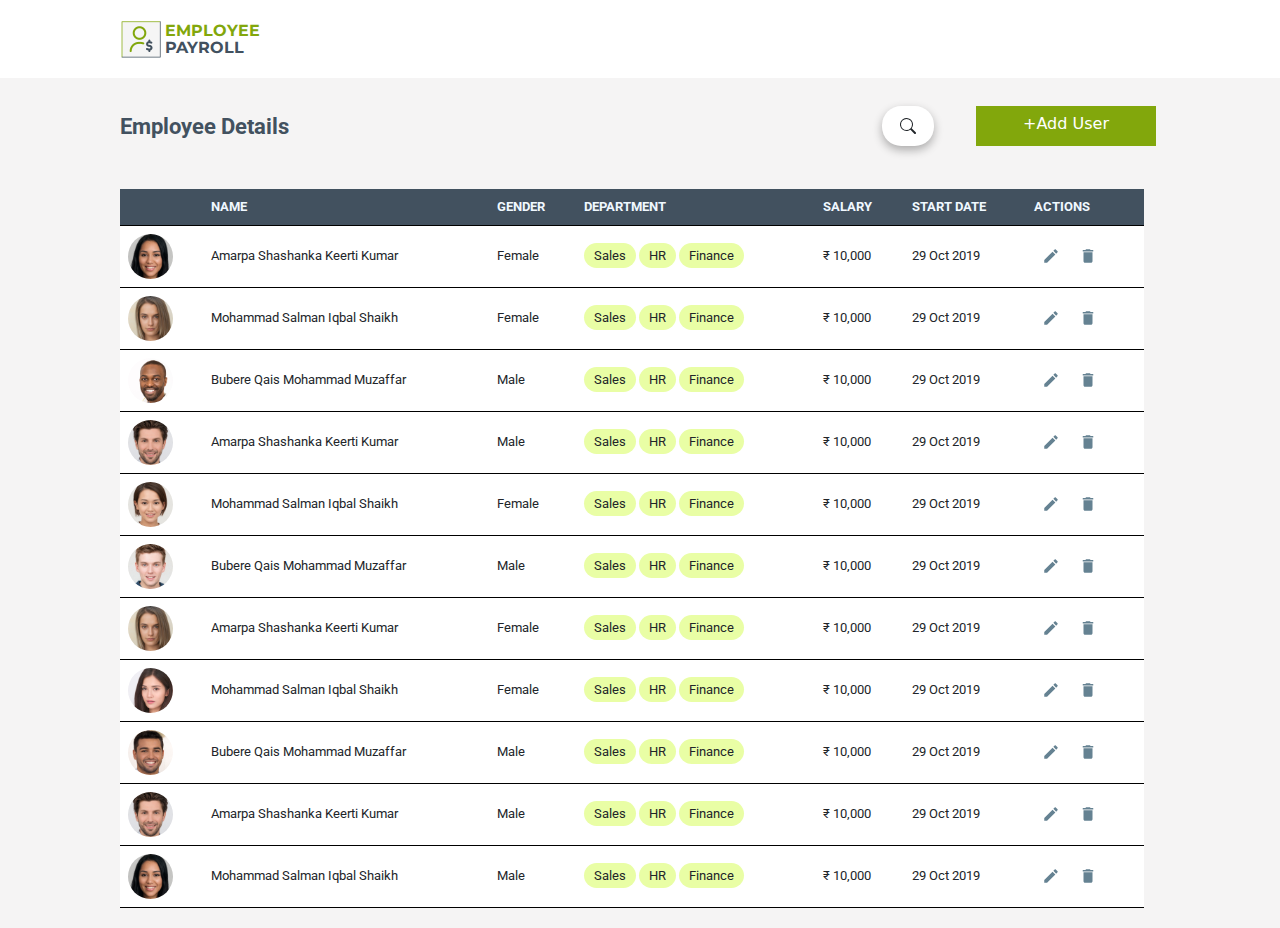
<file: index.html>
<!DOCTYPE html>
<html lang="en">
<head>
    <meta charset="UTF-8">
    <meta name="viewport" content="width=device-width, initial-scale=1.0">
    <link href="https://cdn.jsdelivr.net/npm/bootstrap@5.3.3/dist/css/bootstrap.min.css" rel="stylesheet" integrity="sha384-QWTKZyjpPEjISv5WaRU9OFeRpok6YctnYmDr5pNlyT2bRjXh0JMhjY6hW+ALEwIH" crossorigin="anonymous">
    <script src="https://cdn.jsdelivr.net/npm/bootstrap@5.3.3/dist/js/bootstrap.bundle.min.js" integrity="sha384-YvpcrYf0tY3lHB60NNkmXc5s9fDVZLESaAA55NDzOxhy9GkcIdslK1eN7N6jIeHz" crossorigin="anonymous"></script>
    <link rel="preconnect" href="https://fonts.googleapis.com">
    <link rel="preconnect" href="https://fonts.gstatic.com" crossorigin>
    <link href="https://fonts.googleapis.com/css2?family=Montserrat:ital,wght@0,100..900;1,100..900&display=swap" rel="stylesheet">
    <link href="https://fonts.googleapis.com/css2?family=Montserrat:ital,wght@0,100..900;1,100..900&family=Roboto:ital,wght@0,100;0,300;0,400;0,500;0,700;0,900;1,100;1,300;1,400;1,500;1,700;1,900&display=swap" rel="stylesheet">
    <link href="style.css" rel="stylesheet">
    <title>Document</title>
</head>
<body>
    <div class="nav">
        <div class="nav-1">
          <a href="index.html" style="text-decoration: none;">
            <div><img src="Assets/logo.png"></div>
            <div class="nav-top-1">EMPLOYEE</div>
            <div class="nav-bottom"> PAYROLL </div>
          </a>
        </div>
    </div>
  <div class="main">
    <div class="main-second">
        <nav class="navbar navbar-dark ">
            <div class="emp-details">Employee Details</div>
            <input type="text" id="searchBar" class="search-bar" placeholder="Search...">
          <span class="search-icon"><svg xmlns="http://www.w3.org/2000/svg" width="16" height="16" fill="currentColor" class="bi bi-search" viewBox="0 0 16 16">
              <path d="M11.742 10.344a6.5 6.5 0 1 0-1.397 1.398h-.001q.044.06.098.115l3.85 3.85a1 1 0 0 0 1.415-1.414l-3.85-3.85a1 1 0 0 0-.115-.1zM12 6.5a5.5 5.5 0 1 1-11 0 5.5 5.5 0 0 1 11 0"/>
            </svg></span>
            <input type="text" id="searchBar" class="search-bar" placeholder="Search...">
            <a href="form.html" class="button" type="submit"><span>+</span><span class="pad">Add User</span></a>
          </nav>
    </div>
    
 <div>
    <table>
        <thead>
          <tr>
            <th></th>
            <th>NAME</th>
            <th>GENDER</th>
            <th>DEPARTMENT</th>
            <th>SALARY</th>
            <th>START DATE</th>
            <th>ACTIONS</th>
          </tr>
        </thead>
        <tbody>
          <tr>
            <td><img src="Assets/Ellipse 1.png" alt=""></td>
            <td>Amarpa Shashanka Keerti Kumar</td>
            <td>Female</td>
            <td>
              <span class="crl">Sales</span>
              <span class="crl">HR</span>
              <span class="crl">Finance</span>
            </td>
            <td>₹ 10,000</td>
            <td>29 Oct 2019</td>
            <td>
              <span>
                <svg
                  xmlns="http://www.w3.org/2000/svg"
                  viewBox="0 0 24 24"
                  fill="#658292"
                  width="18px"
                  height="18px"
                >
                  <path d="M0 0h24v24H0z" fill="none" />
                  <path
                    d="M3 17.25V21h3.75L17.81 9.94l-3.75-3.75L3 17.25zM20.71 7.04c.39-.39.39-1.02 0-1.41l-2.34-2.34c-.39-.39-1.02-.39-1.41 0l-1.83 1.83 3.75 3.75 1.83-1.83z"
                  />
                </svg>
              </span>
              <span>
                <svg
                  xmlns="http://www.w3.org/2000/svg"
                  viewBox="0 0 24 24"
                  fill="#658292"
                  width="18px"
                  height="18px"
                >
                  <path d="M0 0h24v24H0z" fill="none" />
                  <path
                    d="M6 19c0 1.1.9 2 2 2h8c1.1 0 2-.9 2-2V7H6v12zM19 4h-3.5l-1-1h-5l-1 1H5v2h14V4z"
                  />
                </svg>
              </span>
            </td>
          </tr>
          <tr>
            <td><img src="Assets/Ellipse -1.png" alt=""></td>
            <td>Mohammad Salman Iqbal Shaikh</td>
            <td>Female</td>
            <td>
              <span class="crl">Sales</span>
              <span class="crl">HR</span>
              <span class="crl">Finance</span>
            </td>
            <td>₹ 10,000</td>
            <td>29 Oct 2019</td>
            <td>
              <span>
                <svg
                  xmlns="http://www.w3.org/2000/svg"
                  viewBox="0 0 24 24"
                  fill="#658292"
                  width="18px"
                  height="18px"
                >
                  <path d="M0 0h24v24H0z" fill="none" />
                  <path
                    d="M3 17.25V21h3.75L17.81 9.94l-3.75-3.75L3 17.25zM20.71 7.04c.39-.39.39-1.02 0-1.41l-2.34-2.34c-.39-.39-1.02-.39-1.41 0l-1.83 1.83 3.75 3.75 1.83-1.83z"
                  />
                </svg>
              </span>
              <span>
                <svg
                  xmlns="http://www.w3.org/2000/svg"
                  viewBox="0 0 24 24"
                  fill="#658292"
                  width="18px"
                  height="18px"
                >
                  <path d="M0 0h24v24H0z" fill="none" />
                  <path
                    d="M6 19c0 1.1.9 2 2 2h8c1.1 0 2-.9 2-2V7H6v12zM19 4h-3.5l-1-1h-5l-1 1H5v2h14V4z"
                  />
                </svg>
              </span>
            </td>
          </tr>
          <tr>
            <td><img src="Assets/Ellipse -2.png" alt=""></td>
            <td>Bubere Qais Mohammad Muzaffar</td>
            <td>Male</td>
            <td>
              <span class="crl">Sales</span>
              <span class="crl">HR</span>
              <span class="crl">Finance</span>
            </td>
            <td>₹ 10,000</td>
            <td>29 Oct 2019</td>
            <td>
              <span>
                <svg
                  xmlns="http://www.w3.org/2000/svg"
                  viewBox="0 0 24 24"
                  fill="#658292"
                  width="18px"
                  height="18px"
                >
                  <path d="M0 0h24v24H0z" fill="none" />
                  <path
                    d="M3 17.25V21h3.75L17.81 9.94l-3.75-3.75L3 17.25zM20.71 7.04c.39-.39.39-1.02 0-1.41l-2.34-2.34c-.39-.39-1.02-.39-1.41 0l-1.83 1.83 3.75 3.75 1.83-1.83z"
                  />
                </svg>
              </span>
              <span>
                <svg
                  xmlns="http://www.w3.org/2000/svg"
                  viewBox="0 0 24 24"
                  fill="#658292"
                  width="18px"
                  height="18px"
                >
                  <path d="M0 0h24v24H0z" fill="none" />
                  <path
                    d="M6 19c0 1.1.9 2 2 2h8c1.1 0 2-.9 2-2V7H6v12zM19 4h-3.5l-1-1h-5l-1 1H5v2h14V4z"
                  />
                </svg>
              </span>
            </td>
          </tr>
          <tr>
            <td><img src="Assets/Ellipse -3.png" alt=""></td>
            <td>Amarpa Shashanka Keerti Kumar</td>
            <td>Male</td>
            <td>
              <span class="crl">Sales</span>
              <span class="crl">HR</span>
              <span class="crl">Finance</span>
            </td>
            <td>₹ 10,000</td>
            <td>29 Oct 2019</td>
            <td>
              <span>
                <svg
                  xmlns="http://www.w3.org/2000/svg"
                  viewBox="0 0 24 24"
                  fill="#658292"
                  width="18px"
                  height="18px"
                >
                  <path d="M0 0h24v24H0z" fill="none" />
                  <path
                    d="M3 17.25V21h3.75L17.81 9.94l-3.75-3.75L3 17.25zM20.71 7.04c.39-.39.39-1.02 0-1.41l-2.34-2.34c-.39-.39-1.02-.39-1.41 0l-1.83 1.83 3.75 3.75 1.83-1.83z"
                  />
                </svg>
              </span>
              <span>
                <svg
                  xmlns="http://www.w3.org/2000/svg"
                  viewBox="0 0 24 24"
                  fill="#658292"
                  width="18px"
                  height="18px"
                >
                  <path d="M0 0h24v24H0z" fill="none" />
                  <path
                    d="M6 19c0 1.1.9 2 2 2h8c1.1 0 2-.9 2-2V7H6v12zM19 4h-3.5l-1-1h-5l-1 1H5v2h14V4z"
                  />
                </svg>
              </span>
            </td>
          </tr>
          <tr>
            <td><img src="Assets/Ellipse -4.png" alt=""></td>
            <td>Mohammad Salman Iqbal Shaikh</td>
            <td>Female</td>
            <td>
              <span class="crl">Sales</span>
              <span class="crl">HR</span>
              <span class="crl">Finance</span>
            </td>
            <td>₹ 10,000</td>
            <td>29 Oct 2019</td>
            <td>
              <span>
                <svg
                  xmlns="http://www.w3.org/2000/svg"
                  viewBox="0 0 24 24"
                  fill="#658292"
                  width="18px"
                  height="18px"
                >
                  <path d="M0 0h24v24H0z" fill="none" />
                  <path
                    d="M3 17.25V21h3.75L17.81 9.94l-3.75-3.75L3 17.25zM20.71 7.04c.39-.39.39-1.02 0-1.41l-2.34-2.34c-.39-.39-1.02-.39-1.41 0l-1.83 1.83 3.75 3.75 1.83-1.83z"
                  />
                </svg>
              </span>
              <span>
                <svg
                  xmlns="http://www.w3.org/2000/svg"
                  viewBox="0 0 24 24"
                  fill="#658292"
                  width="18px"
                  height="18px"
                >
                  <path d="M0 0h24v24H0z" fill="none" />
                  <path
                    d="M6 19c0 1.1.9 2 2 2h8c1.1 0 2-.9 2-2V7H6v12zM19 4h-3.5l-1-1h-5l-1 1H5v2h14V4z"
                  />
                </svg>
              </span>
            </td>
          </tr>
          <tr>
            <td><img src="Assets/Ellipse -5.png" alt=""></td>
            <td>Bubere Qais Mohammad Muzaffar</td>
            <td>Male</td>
            <td>
              <span class="crl">Sales</span>
              <span class="crl">HR</span>
              <span class="crl">Finance</span>
            </td>
            <td>₹ 10,000</td>
            <td>29 Oct 2019</td>
            <td>
              <span>
                <svg
                  xmlns="http://www.w3.org/2000/svg"
                  viewBox="0 0 24 24"
                  fill="#658292"
                  width="18px"
                  height="18px"
                >
                  <path d="M0 0h24v24H0z" fill="none" />
                  <path
                    d="M3 17.25V21h3.75L17.81 9.94l-3.75-3.75L3 17.25zM20.71 7.04c.39-.39.39-1.02 0-1.41l-2.34-2.34c-.39-.39-1.02-.39-1.41 0l-1.83 1.83 3.75 3.75 1.83-1.83z"
                  />
                </svg>
              </span>
              <span>
                <svg
                  xmlns="http://www.w3.org/2000/svg"
                  viewBox="0 0 24 24"
                  fill="#658292"
                  width="18px"
                  height="18px"
                >
                  <path d="M0 0h24v24H0z" fill="none" />
                  <path
                    d="M6 19c0 1.1.9 2 2 2h8c1.1 0 2-.9 2-2V7H6v12zM19 4h-3.5l-1-1h-5l-1 1H5v2h14V4z"
                  />
                </svg>
              </span>
            </td>
          </tr>
          <tr>
            <td><img src="Assets/Ellipse -1.png" alt=""></td>
            <td>Amarpa Shashanka Keerti Kumar</td>
            <td>Female</td>
            <td>
              <span class="crl">Sales</span>
              <span class="crl">HR</span>
              <span class="crl">Finance</span>
            </td>
            <td>₹ 10,000</td>
            <td>29 Oct 2019</td>
            <td>
              <span>
                <svg
                  xmlns="http://www.w3.org/2000/svg"
                  viewBox="0 0 24 24"
                  fill="#658292"
                  width="18px"
                  height="18px"
                >
                  <path d="M0 0h24v24H0z" fill="none" />
                  <path
                    d="M3 17.25V21h3.75L17.81 9.94l-3.75-3.75L3 17.25zM20.71 7.04c.39-.39.39-1.02 0-1.41l-2.34-2.34c-.39-.39-1.02-.39-1.41 0l-1.83 1.83 3.75 3.75 1.83-1.83z"
                  />
                </svg>
              </span>
              <span>
                <svg
                  xmlns="http://www.w3.org/2000/svg"
                  viewBox="0 0 24 24"
                  fill="#658292"
                  width="18px"
                  height="18px"
                >
                  <path d="M0 0h24v24H0z" fill="none" />
                  <path
                    d="M6 19c0 1.1.9 2 2 2h8c1.1 0 2-.9 2-2V7H6v12zM19 4h-3.5l-1-1h-5l-1 1H5v2h14V4z"
                  />
                </svg>
              </span>
            </td>
          </tr>
          <tr>
            <td><img src="Assets/Ellipse -7.png" alt=""></td>
            <td>Mohammad Salman Iqbal Shaikh</td>
            <td>Female</td>
            <td>
              <span class="crl">Sales</span>
              <span class="crl">HR</span>
              <span class="crl">Finance</span>
            </td>
            <td>₹ 10,000</td>
            <td>29 Oct 2019</td>
            <td>
              <span>
                <svg
                  xmlns="http://www.w3.org/2000/svg"
                  viewBox="0 0 24 24"
                  fill="#658292"
                  width="18px"
                  height="18px"
                >
                  <path d="M0 0h24v24H0z" fill="none" />
                  <path
                    d="M3 17.25V21h3.75L17.81 9.94l-3.75-3.75L3 17.25zM20.71 7.04c.39-.39.39-1.02 0-1.41l-2.34-2.34c-.39-.39-1.02-.39-1.41 0l-1.83 1.83 3.75 3.75 1.83-1.83z"
                  />
                </svg>
              </span>
              <span>
                <svg
                  xmlns="http://www.w3.org/2000/svg"
                  viewBox="0 0 24 24"
                  fill="#658292"
                  width="18px"
                  height="18px"
                >
                  <path d="M0 0h24v24H0z" fill="none" />
                  <path
                    d="M6 19c0 1.1.9 2 2 2h8c1.1 0 2-.9 2-2V7H6v12zM19 4h-3.5l-1-1h-5l-1 1H5v2h14V4z"
                  />
                </svg>
              </span>
            </td>
          </tr>
          <tr>
            <td><img src="Assets/Ellipse -8.png" alt=""></td>
            <td>Bubere Qais Mohammad Muzaffar</td>
            <td>Male</td>
            <td>
              <span class="crl">Sales</span>
              <span class="crl">HR</span>
              <span class="crl">Finance</span>
            </td>
            <td>₹ 10,000</td>
            <td>29 Oct 2019</td>
            <td>
              <span>
                <svg
                  xmlns="http://www.w3.org/2000/svg"
                  viewBox="0 0 24 24"
                  fill="#658292"
                  width="18px"
                  height="18px"
                >
                  <path d="M0 0h24v24H0z" fill="none" />
                  <path
                    d="M3 17.25V21h3.75L17.81 9.94l-3.75-3.75L3 17.25zM20.71 7.04c.39-.39.39-1.02 0-1.41l-2.34-2.34c-.39-.39-1.02-.39-1.41 0l-1.83 1.83 3.75 3.75 1.83-1.83z"
                  />
                </svg>
              </span>
              <span>
                <svg
                  xmlns="http://www.w3.org/2000/svg"
                  viewBox="0 0 24 24"
                  fill="#658292"
                  width="18px"
                  height="18px"
                >
                  <path d="M0 0h24v24H0z" fill="none" />
                  <path
                    d="M6 19c0 1.1.9 2 2 2h8c1.1 0 2-.9 2-2V7H6v12zM19 4h-3.5l-1-1h-5l-1 1H5v2h14V4z"
                  />
                </svg>
              </span>
            </td>
          </tr>
          <tr>
            <td><img src="Assets/Ellipse -3.png" alt=""></td>
            <td>Amarpa Shashanka Keerti Kumar</td>
            <td>Male</td>
            <td>
              <span class="crl">Sales</span>
              <span class="crl">HR</span>
              <span class="crl">Finance</span>
            </td>
            <td>₹ 10,000</td>
            <td>29 Oct 2019</td>
            <td>
              <span>
                <svg
                  xmlns="http://www.w3.org/2000/svg"
                  viewBox="0 0 24 24"
                  fill="#658292"
                  width="18px"
                  height="18px"
                >
                  <path d="M0 0h24v24H0z" fill="none" />
                  <path
                    d="M3 17.25V21h3.75L17.81 9.94l-3.75-3.75L3 17.25zM20.71 7.04c.39-.39.39-1.02 0-1.41l-2.34-2.34c-.39-.39-1.02-.39-1.41 0l-1.83 1.83 3.75 3.75 1.83-1.83z"
                  />
                </svg>
              </span>
              <span>
                <svg
                  xmlns="http://www.w3.org/2000/svg"
                  viewBox="0 0 24 24"
                  fill="#658292"
                  width="18px"
                  height="18px"
                >
                  <path d="M0 0h24v24H0z" fill="none" />
                  <path
                    d="M6 19c0 1.1.9 2 2 2h8c1.1 0 2-.9 2-2V7H6v12zM19 4h-3.5l-1-1h-5l-1 1H5v2h14V4z"
                  />
                </svg>
              </span>
            </td>
          </tr>
          <tr>
            <td><img src="Assets/Ellipse 1.png" alt=""></td>
            <td>Mohammad Salman Iqbal Shaikh</td>
            <td>Male</td>
            <td>
              <span class="crl">Sales</span>
              <span class="crl">HR</span>
              <span class="crl">Finance</span>
            </td>
            <td>₹ 10,000</td>
            <td>29 Oct 2019</td>
            <td>
              <span>
                <svg
                  xmlns="http://www.w3.org/2000/svg"
                  viewBox="0 0 24 24"
                  fill="#658292"
                  width="18px"
                  height="18px"
                >
                  <path d="M0 0h24v24H0z" fill="none" />
                  <path
                    d="M3 17.25V21h3.75L17.81 9.94l-3.75-3.75L3 17.25zM20.71 7.04c.39-.39.39-1.02 0-1.41l-2.34-2.34c-.39-.39-1.02-.39-1.41 0l-1.83 1.83 3.75 3.75 1.83-1.83z"
                  />
                </svg>
              </span>
              <span>
                <svg
                  xmlns="http://www.w3.org/2000/svg"
                  viewBox="0 0 24 24"
                  fill="#658292"
                  width="18px"
                  height="18px"
                >
                  <path d="M0 0h24v24H0z" fill="none" />
                  <path
                    d="M6 19c0 1.1.9 2 2 2h8c1.1 0 2-.9 2-2V7H6v12zM19 4h-3.5l-1-1h-5l-1 1H5v2h14V4z"
                  />
                </svg>
              </span>
            </td>
          </tr>
        </tbody>
      </table>
 </div>
</div>

</body>
<script src="script.js"></script>
</html>
</file>
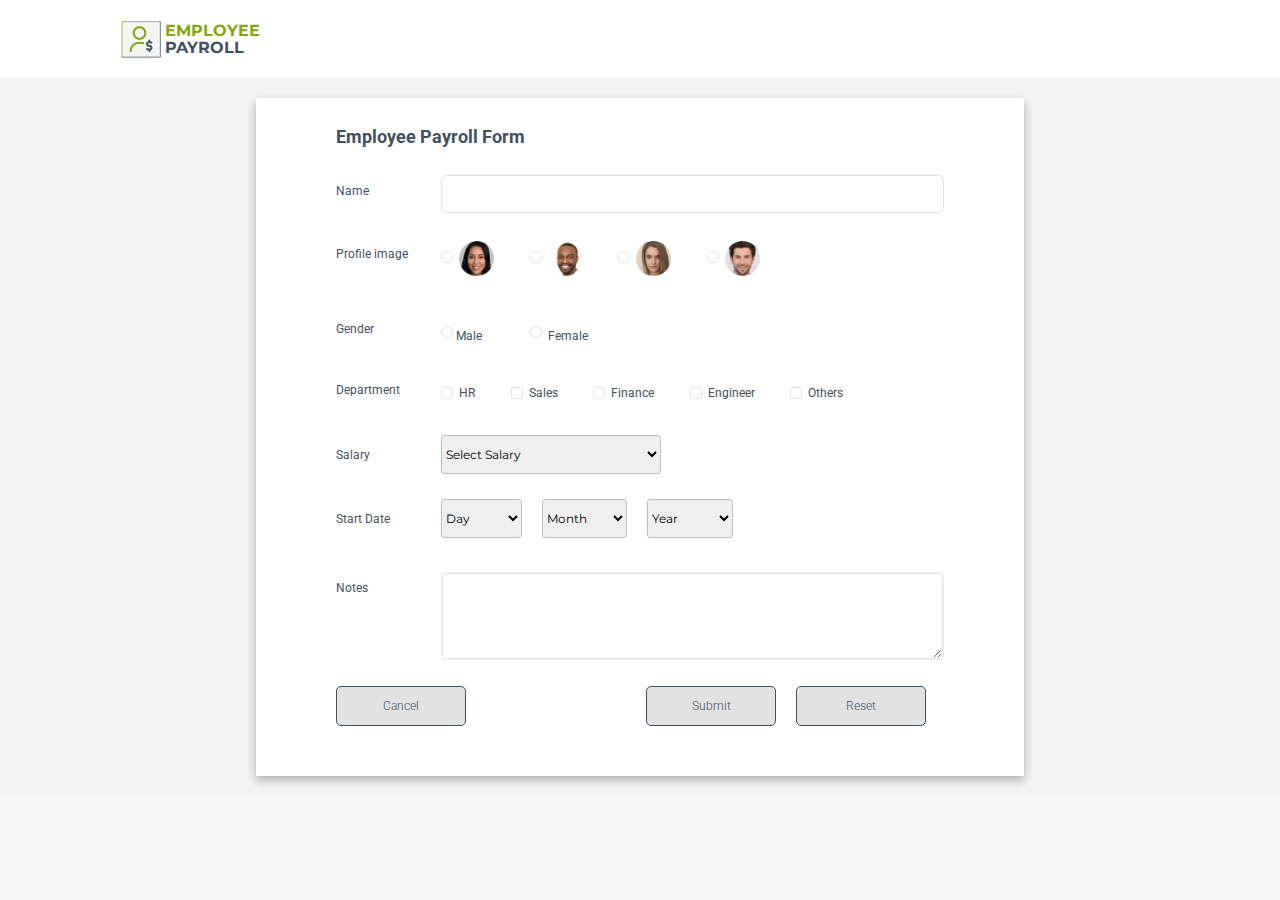
<file: form.html>
<!DOCTYPE html>
<html lang="en">

<head>
  <meta charset="UTF-8">
  <meta name="viewport" content="width=device-width, initial-scale=1.0">
  <link href="https://cdn.jsdelivr.net/npm/bootstrap@5.3.3/dist/css/bootstrap.min.css" rel="stylesheet"
    integrity="sha384-QWTKZyjpPEjISv5WaRU9OFeRpok6YctnYmDr5pNlyT2bRjXh0JMhjY6hW+ALEwIH" crossorigin="anonymous">
  <script src="https://cdn.jsdelivr.net/npm/bootstrap@5.3.3/dist/js/bootstrap.bundle.min.js"
    integrity="sha384-YvpcrYf0tY3lHB60NNkmXc5s9fDVZLESaAA55NDzOxhy9GkcIdslK1eN7N6jIeHz"
    crossorigin="anonymous"></script>
  <link rel="preconnect" href="https://fonts.googleapis.com">
  <link rel="preconnect" href="https://fonts.gstatic.com" crossorigin>
  <link href="https://fonts.googleapis.com/css2?family=Montserrat:ital,wght@0,100..900;1,100..900&display=swap"
    rel="stylesheet">
  <link
    href="https://fonts.googleapis.com/css2?family=Montserrat:ital,wght@0,100..900;1,100..900&family=Roboto:ital,wght@0,100;0,300;0,400;0,500;0,700;0,900;1,100;1,300;1,400;1,500;1,700;1,900&display=swap"
    rel="stylesheet">
  <link href="style.css" rel="stylesheet">
  <title>FORM</title>
</head>

<body>
  <div class="nav">
    <div class="nav-1">
      <a href="index.html" style="text-decoration: none;">
        <div><img src="Assets/logo.png"></div>
        <div class="nav-top-1">EMPLOYEE</div>
        <div class="nav-bottom"> PAYROLL </div>
      </a>
    </div>
</div>
  <div class="main">
    <div class="form">
      <div class="payroll">Employee Payroll Form</div>
      <div class="name">
        <div class="form-group row">
          <label for="inputPassword" class="col-sm-2 col-form-label"><span class="wri">Name</span></label>
          <div class="col-sm-10">
            <input type="text" class="form-control" id="inputName">
          </div>
        </div>
      </div>

      <div class="name">
        <div class="form-group row">
          <label for="input" class="col-sm-2 col-form-label">
            <span class="wri">Profile image</span>
          </label>
          <div class="col-sm-10">
            <div class="form-check form-check-inline ">
              <input class="form-check-input" type="radio" name="inlineRadioOptions" id="inlineRadio1" value="option1">
              <label class="form-check-label" for="inlineRadio1"><img class="img" src="Assets/Ellipse 1.png"
                  alt="none"></label>
            </div>
            <div class="form-check form-check-inline ">
              <input class="form-check-input" type="radio" name="inlineRadioOptions" id="inlineRadio2" value="option2">
              <label class="form-check-label" for="inlineRadio2"><img class="img" src="Assets/Ellipse -2.png"
                  alt="none"></label>
            </div>
            <div class="form-check form-check-inline ">
              <input class="form-check-input" type="radio" name="inlineRadioOptions" id="inlineRadio3" value="option2">
              <label class="form-check-label" for="inlineRadio2"><img class="img" src="Assets/Ellipse -1.png"
                  alt="none"></label>
            </div>
            <div class="form-check form-check-inline ">
              <input class="form-check-input" type="radio" name="inlineRadioOptions" id="inlineRadio4" value="option2">
              <label class="form-check-label" for="inlineRadio2"><img class="img" src="Assets/Ellipse -3.png"
                  alt="none"></label>
            </div>
          </div>
        </div>
      </div>
      <div class="name">
        <div class="form-group row">
          <label for="input" class="col-sm-2 col-form-label">
            <span class="wri">Gender</span>
          </label>
          <div class="col-sm-10">
            <div class="form-check1 form-check-inline ">
              <input class="form-check-input" type="radio" name="inlineRadioOptions1" id="inlineRadio5" value="option1">
              <label class="form-check-label" for="inlineRadio1">
                <div class="wri1">Male</div>
              </label>
            </div>
            <div class="form-check form-check-inline ">
              <input class="form-check-input" type="radio" name="inlineRadioOptions1" id="inlineRadio6" value="option2">
              <label class="form-check-label" for="inlineRadio2">
                <div class="wri1">Female</div>
              </label>
            </div>

          </div>
        </div>
      </div>
      <div class="name">
        <div class="form-group row">
          <label for="input" class="col-sm-2 col-form-label">
            <span class="wri">Department</span>
          </label>
          <div class="col-sm-10">
            <div class="form-check form-check-inline">
              <input class="form-check-input" type="checkbox" name="ok" id="inlineCheckbox1" value="option1">
              <label class="form-check-label" for="inlineCheckbox1"><span class="wri">HR</span></label>
            </div>
            <div class="form-check form-check-inline">
              <input class="form-check-input" type="checkbox" id="inlineCheckbox1" value="option1">
              <label class="form-check-label" for="inlineCheckbox1"><span class="wri">Sales</span></label>
            </div>
            <div class="form-check form-check-inline">
              <input class="form-check-input" type="checkbox" id="inlineCheckbox1" value="option1">
              <label class="form-check-label" for="inlineCheckbox1"><span class="wri">Finance</span></label>
            </div>
            <div class="form-check form-check-inline">
              <input class="form-check-input" type="checkbox" id="inlineCheckbox1" value="option1">
              <label class="form-check-label" for="inlineCheckbox1"><span class="wri">Engineer</span></label>
            </div>
            <div class="form-check form-check-inline">
              <input class="form-check-input" type="checkbox" id="inlineCheckbox1" value="option1">
              <label class="form-check-label" for="inlineCheckbox1"><span class="wri">Others</span></label>
            </div>
          </div>
        </div>
      </div>

      <div class="name">
        <div class="form-group row  align-items-center">
          <label for="name" class="col-sm-2">Salary</label>
          <div class="form-floating col-sm-6">
              <select class="select1" required name="salary" aria-label="Floating label select example">
                  <option disabled selected value="">Select Salary</option>
                  <option value="10000" >₹ 10000</option>
                  <option value="20000">₹ 30000</option>
                  <option value="30000">₹ 45000</option>
              </select>
          </div>
      </div>
      </div>
      <div class="name">
        <div class="form-group row  align-items-center">
          <label for="name" class="col-sm-2">Start Date</label>
          <div style="display: flex;"class="form-floating col-sm-6">
              <select class="select2" required name="day" aria-label="Floating label select example">
                  <option disabled selected value="">Day</option>
                  <option value="1" >1</option>
                  <option value="2">2</option>
                  <option value="3">3</option>
              </select>
              <select class="select3" required name="month" aria-label="Floating label select example">
                <option disabled selected value="">Month</option>
                <option value="May" >May</option>
                <option value="June">June</option>
                <option value="July">July</option>
            </select>
            <select class="select3" required name="year" aria-label="Floating label select example">
              <option disabled selected value="">Year</option>
              <option value="2022" >2022</option>
              <option value="2023">2023</option>
              <option value="2024">2024</option>
          </select>
          </div>
      </div>
      </div>

      
      <div class="name" style="margin-top: 34px;">
        <div class="form-group row">
          <label for="input" class="col-sm-2 col-form-label">
            <span class="wri">Notes</span>
          </label>
          <div class="col-sm-10">
            <div class="mb-3" style="border: groove 0.5px; border-radius: 0.2rem;">
              <textarea class="form-control" id="exampleFormControlTextarea1" rows="3"></textarea>
            </div>

          </div>
        </div>
      </div>
      <div class="footer">
        <a class="btn btn-primary" href="index.html" id="btn-foot", role="button">Cancel</a>
        <a class="btn btn-primary" href="index.html" id="btn-foot-1", role="button">Submit</a>
        <a class="btn btn-primary" href="index.html" id="btn-foot-2", role="button">Reset</a>
      </div>
  
    </div>
  </div>
</body>

</html>
</file>
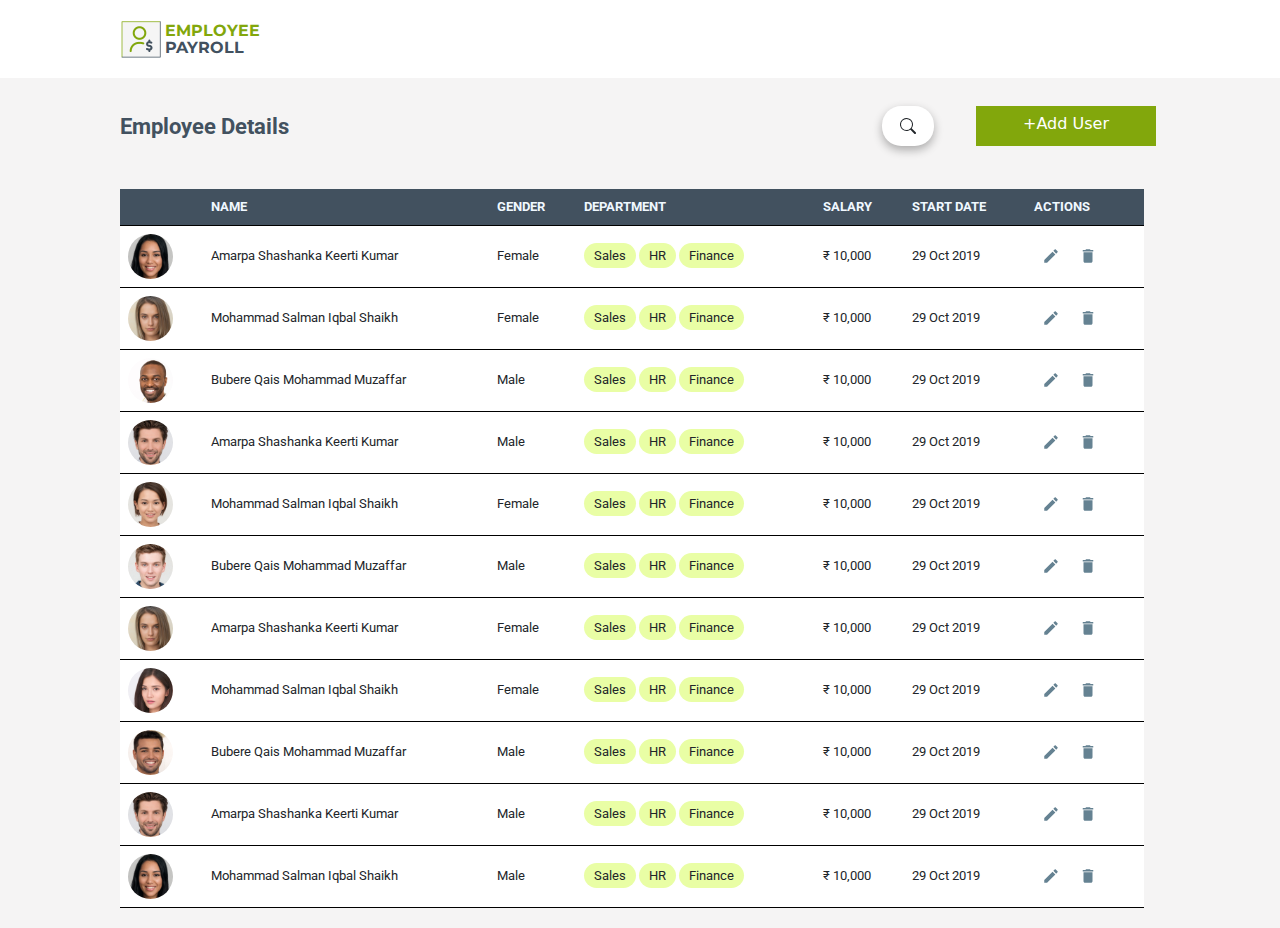
<file: hello.html>
<!DOCTYPE html>
<html lang="en">
<head>
    <meta charset="UTF-8">
    <meta name="viewport" content="width=device-width, initial-scale=1.0">
    <link href="https://cdn.jsdelivr.net/npm/bootstrap@5.3.3/dist/css/bootstrap.min.css" rel="stylesheet" integrity="sha384-QWTKZyjpPEjISv5WaRU9OFeRpok6YctnYmDr5pNlyT2bRjXh0JMhjY6hW+ALEwIH" crossorigin="anonymous">
    <script src="https://cdn.jsdelivr.net/npm/bootstrap@5.3.3/dist/js/bootstrap.bundle.min.js" integrity="sha384-YvpcrYf0tY3lHB60NNkmXc5s9fDVZLESaAA55NDzOxhy9GkcIdslK1eN7N6jIeHz" crossorigin="anonymous"></script>
    <link rel="preconnect" href="https://fonts.googleapis.com">
    <link rel="preconnect" href="https://fonts.gstatic.com" crossorigin>
    <link href="https://fonts.googleapis.com/css2?family=Montserrat:ital,wght@0,100..900;1,100..900&display=swap" rel="stylesheet">
    <link href="https://fonts.googleapis.com/css2?family=Montserrat:ital,wght@0,100..900;1,100..900&family=Roboto:ital,wght@0,100;0,300;0,400;0,500;0,700;0,900;1,100;1,300;1,400;1,500;1,700;1,900&display=swap" rel="stylesheet">
    <link href="style.css" rel="stylesheet">
    <title>Document</title>
</head>
<body>
    <div class="nav">
        <div class="nav-1">
          <a href="hello.html" style="text-decoration: none;">
            <div><img src="Assets/logo.png"></div>
            <div class="nav-top-1">EMPLOYEE</div>
            <div class="nav-bottom"> PAYROLL </div>
          </a>
        </div>
    </div>
  <div class="main">
    <div class="main-second">
        <nav class="navbar navbar-dark ">
            <div class="emp-details">Employee Details</div>
            <input type="text" id="searchBar" class="search-bar" placeholder="Search...">
          <span class="search-icon"><svg xmlns="http://www.w3.org/2000/svg" width="16" height="16" fill="currentColor" class="bi bi-search" viewBox="0 0 16 16">
              <path d="M11.742 10.344a6.5 6.5 0 1 0-1.397 1.398h-.001q.044.06.098.115l3.85 3.85a1 1 0 0 0 1.415-1.414l-3.85-3.85a1 1 0 0 0-.115-.1zM12 6.5a5.5 5.5 0 1 1-11 0 5.5 5.5 0 0 1 11 0"/>
            </svg></span>
            <input type="text" id="searchBar" class="search-bar" placeholder="Search...">
            <a href="form.html" class="button" type="submit"><span>+</span><span class="pad">Add User</span></a>
          </nav>
    </div>
    
 <div>
    <table>
        <thead>
          <tr>
            <th></th>
            <th>NAME</th>
            <th>GENDER</th>
            <th>DEPARTMENT</th>
            <th>SALARY</th>
            <th>START DATE</th>
            <th>ACTIONS</th>
          </tr>
        </thead>
        <tbody>
          <tr>
            <td><img src="Assets/Ellipse 1.png" alt=""></td>
            <td>Amarpa Shashanka Keerti Kumar</td>
            <td>Female</td>
            <td>
              <span class="crl">Sales</span>
              <span class="crl">HR</span>
              <span class="crl">Finance</span>
            </td>
            <td>₹ 10,000</td>
            <td>29 Oct 2019</td>
            <td>
              <span>
                <svg
                  xmlns="http://www.w3.org/2000/svg"
                  viewBox="0 0 24 24"
                  fill="#658292"
                  width="18px"
                  height="18px"
                >
                  <path d="M0 0h24v24H0z" fill="none" />
                  <path
                    d="M3 17.25V21h3.75L17.81 9.94l-3.75-3.75L3 17.25zM20.71 7.04c.39-.39.39-1.02 0-1.41l-2.34-2.34c-.39-.39-1.02-.39-1.41 0l-1.83 1.83 3.75 3.75 1.83-1.83z"
                  />
                </svg>
              </span>
              <span>
                <svg
                  xmlns="http://www.w3.org/2000/svg"
                  viewBox="0 0 24 24"
                  fill="#658292"
                  width="18px"
                  height="18px"
                >
                  <path d="M0 0h24v24H0z" fill="none" />
                  <path
                    d="M6 19c0 1.1.9 2 2 2h8c1.1 0 2-.9 2-2V7H6v12zM19 4h-3.5l-1-1h-5l-1 1H5v2h14V4z"
                  />
                </svg>
              </span>
            </td>
          </tr>
          <tr>
            <td><img src="Assets/Ellipse -1.png" alt=""></td>
            <td>Mohammad Salman Iqbal Shaikh</td>
            <td>Female</td>
            <td>
              <span class="crl">Sales</span>
              <span class="crl">HR</span>
              <span class="crl">Finance</span>
            </td>
            <td>₹ 10,000</td>
            <td>29 Oct 2019</td>
            <td>
              <span>
                <svg
                  xmlns="http://www.w3.org/2000/svg"
                  viewBox="0 0 24 24"
                  fill="#658292"
                  width="18px"
                  height="18px"
                >
                  <path d="M0 0h24v24H0z" fill="none" />
                  <path
                    d="M3 17.25V21h3.75L17.81 9.94l-3.75-3.75L3 17.25zM20.71 7.04c.39-.39.39-1.02 0-1.41l-2.34-2.34c-.39-.39-1.02-.39-1.41 0l-1.83 1.83 3.75 3.75 1.83-1.83z"
                  />
                </svg>
              </span>
              <span>
                <svg
                  xmlns="http://www.w3.org/2000/svg"
                  viewBox="0 0 24 24"
                  fill="#658292"
                  width="18px"
                  height="18px"
                >
                  <path d="M0 0h24v24H0z" fill="none" />
                  <path
                    d="M6 19c0 1.1.9 2 2 2h8c1.1 0 2-.9 2-2V7H6v12zM19 4h-3.5l-1-1h-5l-1 1H5v2h14V4z"
                  />
                </svg>
              </span>
            </td>
          </tr>
          <tr>
            <td><img src="Assets/Ellipse -2.png" alt=""></td>
            <td>Bubere Qais Mohammad Muzaffar</td>
            <td>Male</td>
            <td>
              <span class="crl">Sales</span>
              <span class="crl">HR</span>
              <span class="crl">Finance</span>
            </td>
            <td>₹ 10,000</td>
            <td>29 Oct 2019</td>
            <td>
              <span>
                <svg
                  xmlns="http://www.w3.org/2000/svg"
                  viewBox="0 0 24 24"
                  fill="#658292"
                  width="18px"
                  height="18px"
                >
                  <path d="M0 0h24v24H0z" fill="none" />
                  <path
                    d="M3 17.25V21h3.75L17.81 9.94l-3.75-3.75L3 17.25zM20.71 7.04c.39-.39.39-1.02 0-1.41l-2.34-2.34c-.39-.39-1.02-.39-1.41 0l-1.83 1.83 3.75 3.75 1.83-1.83z"
                  />
                </svg>
              </span>
              <span>
                <svg
                  xmlns="http://www.w3.org/2000/svg"
                  viewBox="0 0 24 24"
                  fill="#658292"
                  width="18px"
                  height="18px"
                >
                  <path d="M0 0h24v24H0z" fill="none" />
                  <path
                    d="M6 19c0 1.1.9 2 2 2h8c1.1 0 2-.9 2-2V7H6v12zM19 4h-3.5l-1-1h-5l-1 1H5v2h14V4z"
                  />
                </svg>
              </span>
            </td>
          </tr>
          <tr>
            <td><img src="Assets/Ellipse -3.png" alt=""></td>
            <td>Amarpa Shashanka Keerti Kumar</td>
            <td>Male</td>
            <td>
              <span class="crl">Sales</span>
              <span class="crl">HR</span>
              <span class="crl">Finance</span>
            </td>
            <td>₹ 10,000</td>
            <td>29 Oct 2019</td>
            <td>
              <span>
                <svg
                  xmlns="http://www.w3.org/2000/svg"
                  viewBox="0 0 24 24"
                  fill="#658292"
                  width="18px"
                  height="18px"
                >
                  <path d="M0 0h24v24H0z" fill="none" />
                  <path
                    d="M3 17.25V21h3.75L17.81 9.94l-3.75-3.75L3 17.25zM20.71 7.04c.39-.39.39-1.02 0-1.41l-2.34-2.34c-.39-.39-1.02-.39-1.41 0l-1.83 1.83 3.75 3.75 1.83-1.83z"
                  />
                </svg>
              </span>
              <span>
                <svg
                  xmlns="http://www.w3.org/2000/svg"
                  viewBox="0 0 24 24"
                  fill="#658292"
                  width="18px"
                  height="18px"
                >
                  <path d="M0 0h24v24H0z" fill="none" />
                  <path
                    d="M6 19c0 1.1.9 2 2 2h8c1.1 0 2-.9 2-2V7H6v12zM19 4h-3.5l-1-1h-5l-1 1H5v2h14V4z"
                  />
                </svg>
              </span>
            </td>
          </tr>
          <tr>
            <td><img src="Assets/Ellipse -4.png" alt=""></td>
            <td>Mohammad Salman Iqbal Shaikh</td>
            <td>Female</td>
            <td>
              <span class="crl">Sales</span>
              <span class="crl">HR</span>
              <span class="crl">Finance</span>
            </td>
            <td>₹ 10,000</td>
            <td>29 Oct 2019</td>
            <td>
              <span>
                <svg
                  xmlns="http://www.w3.org/2000/svg"
                  viewBox="0 0 24 24"
                  fill="#658292"
                  width="18px"
                  height="18px"
                >
                  <path d="M0 0h24v24H0z" fill="none" />
                  <path
                    d="M3 17.25V21h3.75L17.81 9.94l-3.75-3.75L3 17.25zM20.71 7.04c.39-.39.39-1.02 0-1.41l-2.34-2.34c-.39-.39-1.02-.39-1.41 0l-1.83 1.83 3.75 3.75 1.83-1.83z"
                  />
                </svg>
              </span>
              <span>
                <svg
                  xmlns="http://www.w3.org/2000/svg"
                  viewBox="0 0 24 24"
                  fill="#658292"
                  width="18px"
                  height="18px"
                >
                  <path d="M0 0h24v24H0z" fill="none" />
                  <path
                    d="M6 19c0 1.1.9 2 2 2h8c1.1 0 2-.9 2-2V7H6v12zM19 4h-3.5l-1-1h-5l-1 1H5v2h14V4z"
                  />
                </svg>
              </span>
            </td>
          </tr>
          <tr>
            <td><img src="Assets/Ellipse -5.png" alt=""></td>
            <td>Bubere Qais Mohammad Muzaffar</td>
            <td>Male</td>
            <td>
              <span class="crl">Sales</span>
              <span class="crl">HR</span>
              <span class="crl">Finance</span>
            </td>
            <td>₹ 10,000</td>
            <td>29 Oct 2019</td>
            <td>
              <span>
                <svg
                  xmlns="http://www.w3.org/2000/svg"
                  viewBox="0 0 24 24"
                  fill="#658292"
                  width="18px"
                  height="18px"
                >
                  <path d="M0 0h24v24H0z" fill="none" />
                  <path
                    d="M3 17.25V21h3.75L17.81 9.94l-3.75-3.75L3 17.25zM20.71 7.04c.39-.39.39-1.02 0-1.41l-2.34-2.34c-.39-.39-1.02-.39-1.41 0l-1.83 1.83 3.75 3.75 1.83-1.83z"
                  />
                </svg>
              </span>
              <span>
                <svg
                  xmlns="http://www.w3.org/2000/svg"
                  viewBox="0 0 24 24"
                  fill="#658292"
                  width="18px"
                  height="18px"
                >
                  <path d="M0 0h24v24H0z" fill="none" />
                  <path
                    d="M6 19c0 1.1.9 2 2 2h8c1.1 0 2-.9 2-2V7H6v12zM19 4h-3.5l-1-1h-5l-1 1H5v2h14V4z"
                  />
                </svg>
              </span>
            </td>
          </tr>
          <tr>
            <td><img src="Assets/Ellipse -1.png" alt=""></td>
            <td>Amarpa Shashanka Keerti Kumar</td>
            <td>Female</td>
            <td>
              <span class="crl">Sales</span>
              <span class="crl">HR</span>
              <span class="crl">Finance</span>
            </td>
            <td>₹ 10,000</td>
            <td>29 Oct 2019</td>
            <td>
              <span>
                <svg
                  xmlns="http://www.w3.org/2000/svg"
                  viewBox="0 0 24 24"
                  fill="#658292"
                  width="18px"
                  height="18px"
                >
                  <path d="M0 0h24v24H0z" fill="none" />
                  <path
                    d="M3 17.25V21h3.75L17.81 9.94l-3.75-3.75L3 17.25zM20.71 7.04c.39-.39.39-1.02 0-1.41l-2.34-2.34c-.39-.39-1.02-.39-1.41 0l-1.83 1.83 3.75 3.75 1.83-1.83z"
                  />
                </svg>
              </span>
              <span>
                <svg
                  xmlns="http://www.w3.org/2000/svg"
                  viewBox="0 0 24 24"
                  fill="#658292"
                  width="18px"
                  height="18px"
                >
                  <path d="M0 0h24v24H0z" fill="none" />
                  <path
                    d="M6 19c0 1.1.9 2 2 2h8c1.1 0 2-.9 2-2V7H6v12zM19 4h-3.5l-1-1h-5l-1 1H5v2h14V4z"
                  />
                </svg>
              </span>
            </td>
          </tr>
          <tr>
            <td><img src="Assets/Ellipse -7.png" alt=""></td>
            <td>Mohammad Salman Iqbal Shaikh</td>
            <td>Female</td>
            <td>
              <span class="crl">Sales</span>
              <span class="crl">HR</span>
              <span class="crl">Finance</span>
            </td>
            <td>₹ 10,000</td>
            <td>29 Oct 2019</td>
            <td>
              <span>
                <svg
                  xmlns="http://www.w3.org/2000/svg"
                  viewBox="0 0 24 24"
                  fill="#658292"
                  width="18px"
                  height="18px"
                >
                  <path d="M0 0h24v24H0z" fill="none" />
                  <path
                    d="M3 17.25V21h3.75L17.81 9.94l-3.75-3.75L3 17.25zM20.71 7.04c.39-.39.39-1.02 0-1.41l-2.34-2.34c-.39-.39-1.02-.39-1.41 0l-1.83 1.83 3.75 3.75 1.83-1.83z"
                  />
                </svg>
              </span>
              <span>
                <svg
                  xmlns="http://www.w3.org/2000/svg"
                  viewBox="0 0 24 24"
                  fill="#658292"
                  width="18px"
                  height="18px"
                >
                  <path d="M0 0h24v24H0z" fill="none" />
                  <path
                    d="M6 19c0 1.1.9 2 2 2h8c1.1 0 2-.9 2-2V7H6v12zM19 4h-3.5l-1-1h-5l-1 1H5v2h14V4z"
                  />
                </svg>
              </span>
            </td>
          </tr>
          <tr>
            <td><img src="Assets/Ellipse -8.png" alt=""></td>
            <td>Bubere Qais Mohammad Muzaffar</td>
            <td>Male</td>
            <td>
              <span class="crl">Sales</span>
              <span class="crl">HR</span>
              <span class="crl">Finance</span>
            </td>
            <td>₹ 10,000</td>
            <td>29 Oct 2019</td>
            <td>
              <span>
                <svg
                  xmlns="http://www.w3.org/2000/svg"
                  viewBox="0 0 24 24"
                  fill="#658292"
                  width="18px"
                  height="18px"
                >
                  <path d="M0 0h24v24H0z" fill="none" />
                  <path
                    d="M3 17.25V21h3.75L17.81 9.94l-3.75-3.75L3 17.25zM20.71 7.04c.39-.39.39-1.02 0-1.41l-2.34-2.34c-.39-.39-1.02-.39-1.41 0l-1.83 1.83 3.75 3.75 1.83-1.83z"
                  />
                </svg>
              </span>
              <span>
                <svg
                  xmlns="http://www.w3.org/2000/svg"
                  viewBox="0 0 24 24"
                  fill="#658292"
                  width="18px"
                  height="18px"
                >
                  <path d="M0 0h24v24H0z" fill="none" />
                  <path
                    d="M6 19c0 1.1.9 2 2 2h8c1.1 0 2-.9 2-2V7H6v12zM19 4h-3.5l-1-1h-5l-1 1H5v2h14V4z"
                  />
                </svg>
              </span>
            </td>
          </tr>
          <tr>
            <td><img src="Assets/Ellipse -3.png" alt=""></td>
            <td>Amarpa Shashanka Keerti Kumar</td>
            <td>Male</td>
            <td>
              <span class="crl">Sales</span>
              <span class="crl">HR</span>
              <span class="crl">Finance</span>
            </td>
            <td>₹ 10,000</td>
            <td>29 Oct 2019</td>
            <td>
              <span>
                <svg
                  xmlns="http://www.w3.org/2000/svg"
                  viewBox="0 0 24 24"
                  fill="#658292"
                  width="18px"
                  height="18px"
                >
                  <path d="M0 0h24v24H0z" fill="none" />
                  <path
                    d="M3 17.25V21h3.75L17.81 9.94l-3.75-3.75L3 17.25zM20.71 7.04c.39-.39.39-1.02 0-1.41l-2.34-2.34c-.39-.39-1.02-.39-1.41 0l-1.83 1.83 3.75 3.75 1.83-1.83z"
                  />
                </svg>
              </span>
              <span>
                <svg
                  xmlns="http://www.w3.org/2000/svg"
                  viewBox="0 0 24 24"
                  fill="#658292"
                  width="18px"
                  height="18px"
                >
                  <path d="M0 0h24v24H0z" fill="none" />
                  <path
                    d="M6 19c0 1.1.9 2 2 2h8c1.1 0 2-.9 2-2V7H6v12zM19 4h-3.5l-1-1h-5l-1 1H5v2h14V4z"
                  />
                </svg>
              </span>
            </td>
          </tr>
          <tr>
            <td><img src="Assets/Ellipse 1.png" alt=""></td>
            <td>Mohammad Salman Iqbal Shaikh</td>
            <td>Male</td>
            <td>
              <span class="crl">Sales</span>
              <span class="crl">HR</span>
              <span class="crl">Finance</span>
            </td>
            <td>₹ 10,000</td>
            <td>29 Oct 2019</td>
            <td>
              <span>
                <svg
                  xmlns="http://www.w3.org/2000/svg"
                  viewBox="0 0 24 24"
                  fill="#658292"
                  width="18px"
                  height="18px"
                >
                  <path d="M0 0h24v24H0z" fill="none" />
                  <path
                    d="M3 17.25V21h3.75L17.81 9.94l-3.75-3.75L3 17.25zM20.71 7.04c.39-.39.39-1.02 0-1.41l-2.34-2.34c-.39-.39-1.02-.39-1.41 0l-1.83 1.83 3.75 3.75 1.83-1.83z"
                  />
                </svg>
              </span>
              <span>
                <svg
                  xmlns="http://www.w3.org/2000/svg"
                  viewBox="0 0 24 24"
                  fill="#658292"
                  width="18px"
                  height="18px"
                >
                  <path d="M0 0h24v24H0z" fill="none" />
                  <path
                    d="M6 19c0 1.1.9 2 2 2h8c1.1 0 2-.9 2-2V7H6v12zM19 4h-3.5l-1-1h-5l-1 1H5v2h14V4z"
                  />
                </svg>
              </span>
            </td>
          </tr>
        </tbody>
      </table>
 </div>
</div>

</body>
<script src="script.js"></script>
</html>
</file>
<file: style.css>
.nav{
    height:78px;
    background-color: #FFFFFF;
}
.nav-top{
    margin-left:122px;
    margin-top: 20px;
    font-family: "Montserrat", sans-serif;
    font-weight: bold;
    display: flex;
    color: #82A70C;
    size: 22px;
}
.nav-1{
    margin-left:120px;
    margin-top: 20px;
}
.nav-top-1{
    margin-left: 45px;
    margin-top: -42px;
    font-weight: bold;
    font-family: "Montserrat", sans-serif;
    color: #82A70C;
    text-decoration: none;
}
.nav-bottom{
    margin-left: 45px;
    margin-top: -7px;
    color: #42515F;
    font-family: "Montserrat", sans-serif;
    font-weight: bold;
    size: 22px;
    text-decoration: none;
}
.nav-bottom-1{
    color: #42515F;
    font-family: "Montserrat", sans-serif;
    font-weight: bold;
    size: 22px;
    text-decoration: none;
    margin-top: 40px;
    margin-left: -92px;
}

.main{
    background-color: rgb(245, 244, 244);
    padding-top: 20px;
    padding-bottom: 20px;
}
.main-second{
    margin-left: 120px;
    
}
.button{
    width: 100px;
    height: 40px;
    background:#82A70C;
    color: white;
    text-align: center;
    padding-top: 6px;
    margin-right: 124px;
    width: 180px;
    text-decoration: none;
}
.btn-group{
    padding-top: 7px;
    font-family: "Montserrat", sans-serif;
    font-size: 12px;
}
.pad{
    margin-top: 15px;
}

.search-icon{
    /* margin-right: 150px; */
    margin-left: 550px;
    height: 40px;
    width: 52px;
    /* display: flex; */
    border-radius: 1.2rem;
    padding-top: 4px;
    background-color: white;
    padding-left: 10px;
    cursor: pointer;
    position: relative;
    box-shadow: 0 4px 10px rgba(0, 0, 0, 0.3);
}
.search-bar {
    display: none;
    margin-right: 1rem;
    padding: 0.5rem;
    position: absolute;
    left: 520px;
    border: groove 0px;
    border-radius: 4px;

}
.form {
    margin-left: 20%;
    margin-right: 20%;
    padding-left: 80px;
    padding-top: 25px;
    padding-bottom: 50px;
    padding-right: 80px;
    background-color: #FFFFFF;
    box-shadow: 0 4px 10px rgba(0, 0, 0, 0.3);
}
.form-check-label{
    vertical-align: top;
}
option{
    font-weight: 100 !important;
}
select{
    padding-top: 10px !important;
    border: 0.02px groove  #BDBDBD !important;
    border-radius: 0.2rem;
}
.select1{
    width: 220px;
    padding-bottom: 10px;
    font-family: "Montserrat", sans-serif;
}
.select2{
    width: 100px !important;
    padding-bottom: 10px;
    font-family: "Montserrat", sans-serif;
}
.select3{
    margin-left: 20px;
    width: 107px;
    padding-bottom: 10px;
    font-family: "Montserrat", sans-serif;
}

.payroll{
    font-family: "Roboto", sans-serif;
    font-size: 18px;
    color: #42515F;
    font-weight: bold;
    margin-bottom: 25px;
}
.name {
    margin-top: 25px;
    margin-bottom: 25px;
    font-family: "Roboto", sans-serif;
    color: #42515F;
    font-size: 12px;
   
}

.wri{
    font-family: "Roboto", sans-serif;
    color: #42515F;
    font-size: 12px;
    /* font-weight: bold; */
}
.wri1{
    font-family: "Roboto", sans-serif;
    color: #42515F;
    font-size: 12px;
    padding-top: 4px;
}
.form-check{
    margin-right: 32.5px;
    margin-top: 10px;
}
.form-check1{
    margin-right: 45px;
    margin-top: 10px;
}
.footer{
    display: flex;
    margin-top: -15px;
}
.emp-details{
    font-family: "Roboto", sans-serif;
    font-size: 22px;
    font-weight: bold;
    color: #42515F;
}

.header{
    width: 80%;
    align-items: center;
    border-collapse: collapse;
}
.img{
    margin-top: -7px;
    height: 35px;
    width: px;
    margin-bottom: 10px;
}

thead{
    background-color: #42515F;
    color: aliceblue;
    padding-left: 50px;
}
.crl{
    background-color: #E9FEA5;
    border-radius: 13px;
    padding: 5px;
    width: 74px;
    height: 26px;
}
th, td {
    padding: 8px;
    text-align: left;
    border-bottom: 1px solid black;
}

body{
    background-color: #F7F7F7;
}
.topC{
    padding: 15px 50px 6px 50px ;
    background-color: #FFFFFF;
    display: flex;
    position:sticky;
}
.header{
    width: 90%;
    margin: 30px 40px 5px 40px;
}
.Epay{
    font-family: "Roboto", sans-serif;
    font-weight:700;
    padding-left: 5px;
    font-size:14px
}
.eply{
    color: #82A70C; ;
}
.eply2{
    color: black;
}
#btn-foot{
    background-color: #E2E2E2 !important;
    width: 130px;
    font-size: 12px;
    font-family: "Roboto", sans-serif !important;
    color: #42515F;
    padding-bottom: 10px;
    border-color: #42515F;
    
}
#btn-foot-1{
    margin-left: 180px;
    background-color: #E2E2E2 !important;
    width: 130px;
    font-size: 12px;
    font-family: "Roboto", sans-serif !important;
    color: #42515F;
    padding-bottom: 10px;
    border-color: #42515F;
}

#btn-foot-2{
    margin-left: 20px !important;
    background-color: #E2E2E2 !important;
    width: 130px;
    font-size: 12px;
    font-family: "Roboto", sans-serif !important;
    color: #42515F;
    align-items: center;
    padding-bottom: 10px;
    border-color: #42515F;
    
}
#btn-foot:hover {
    background-color: #969696 !important; 
    color: white !important; 
}
#btn-foot-1:hover {
    background-color:  #82A70C!important; 
    color: white; 
}
#btn-foot-2:hover {
    background-color: #969696 !important; 
    color: white; 
}
.ED{
    font-family: "Roboto", sans-serif;
    color: #42515F;
    font-weight: bold;
    font-size: 28px;
}
table {
    width: 80%;
    border-collapse: collapse;
    font-family: "Roboto", sans-serif;
    font-size: small;
    margin-top: 35px;
    margin-left: 120px;
    margin-right: 120px;
    align-items: center;
    background-color: rgb(255, 255, 255);
}
thead{
    background-color: #42515F;
    color: aliceblue;
}
.crl{
    background-color: #E9FEA5;
    border-radius: 13px;
    padding: 5px 10px;
    /* margin: 0px 2px; */
    width: 200px;
    height: 20px;
}
th, td {
    padding: 8px;
    text-align: left;
    border-bottom: 1px solid black;
}
.btn{
 background-color: #82A70C;
 font-family: "Roboto", sans-serif;
 color: #FFFFFF;
 text-align: center;
 font-weight: 300;
 padding-top: 10px;
 border-radius: 5px;
 
}
.sIcon{
    text-align: center;
    padding: 10px;
    width: 60px;
    background: #FFFFFF 0% 0% no-repeat padding-box;
    box-shadow: 0px 1px 3px #00000029;
    border-radius: 28px;
    opacity: 1;
}
 
span>svg{
    margin: 8px;
}
.plus{
    font-size:large;
   
}
.link{
    text-decoration: none;
}
</file>
